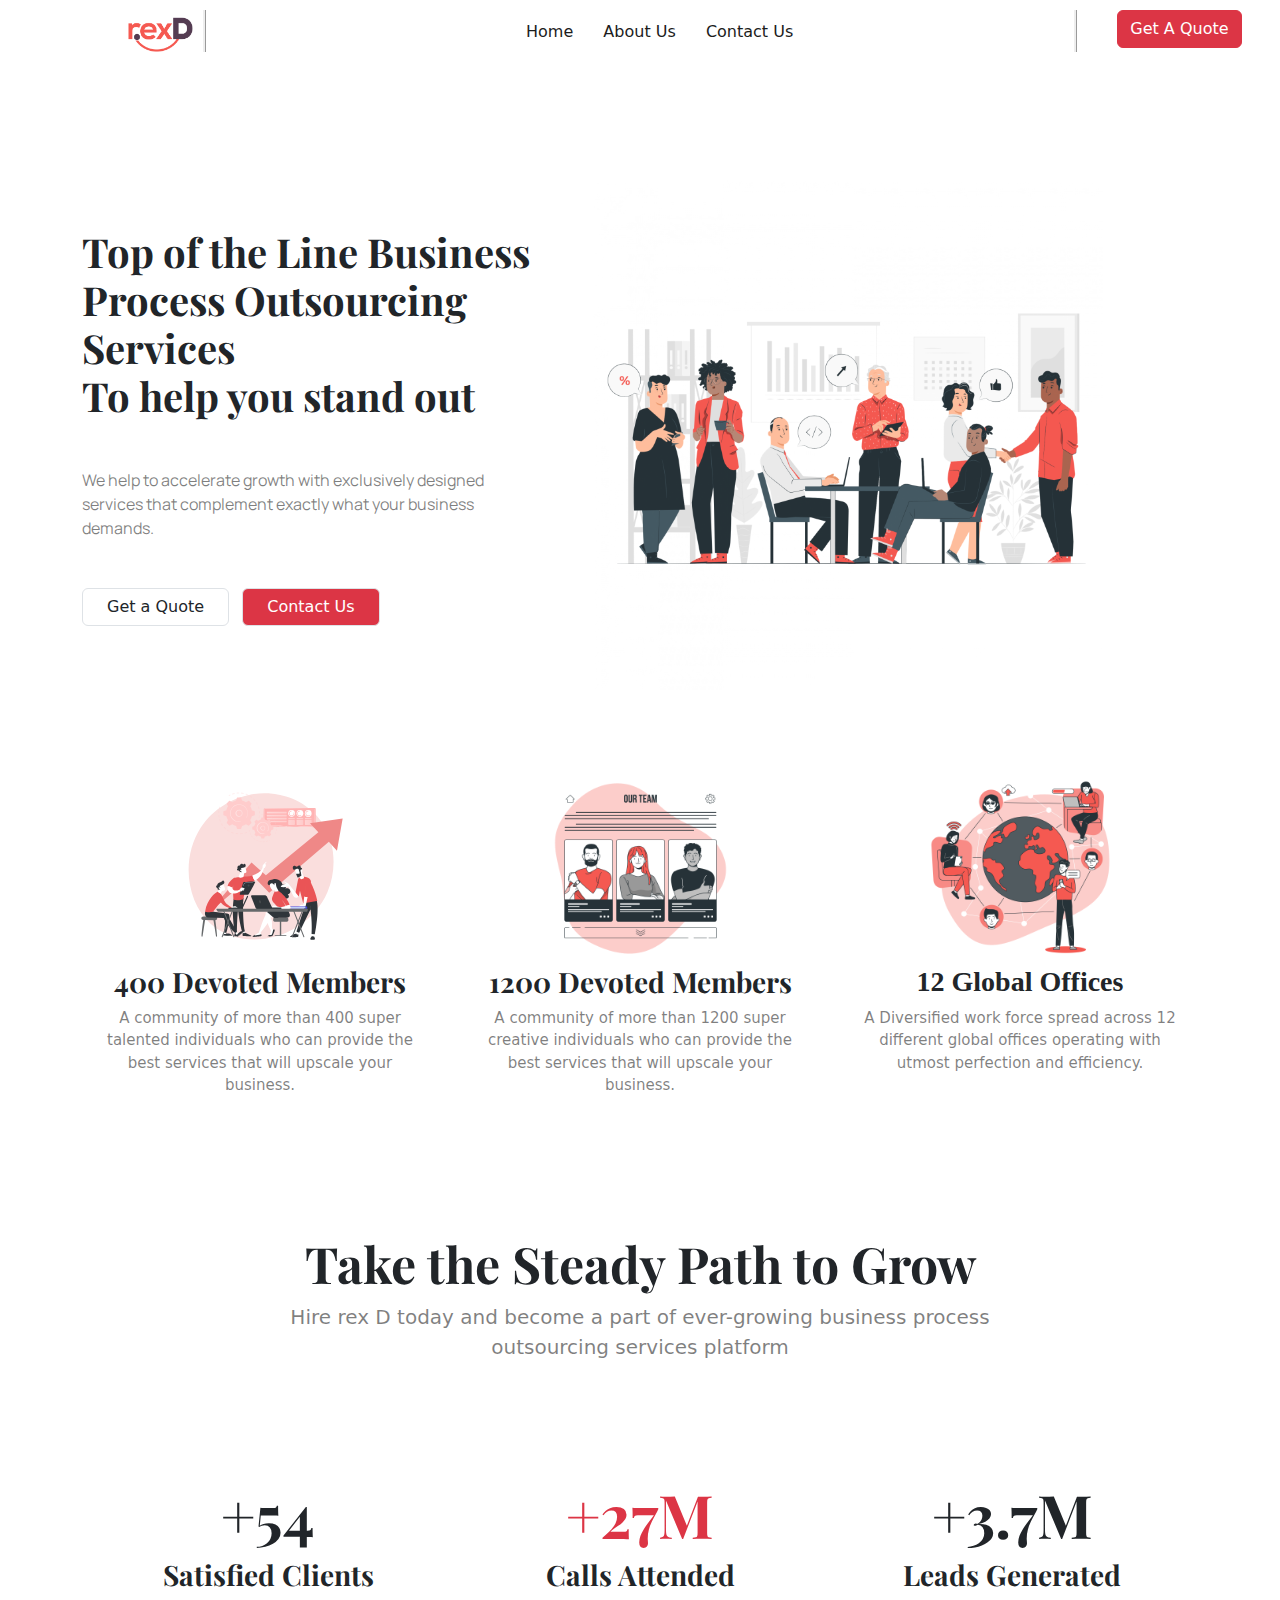
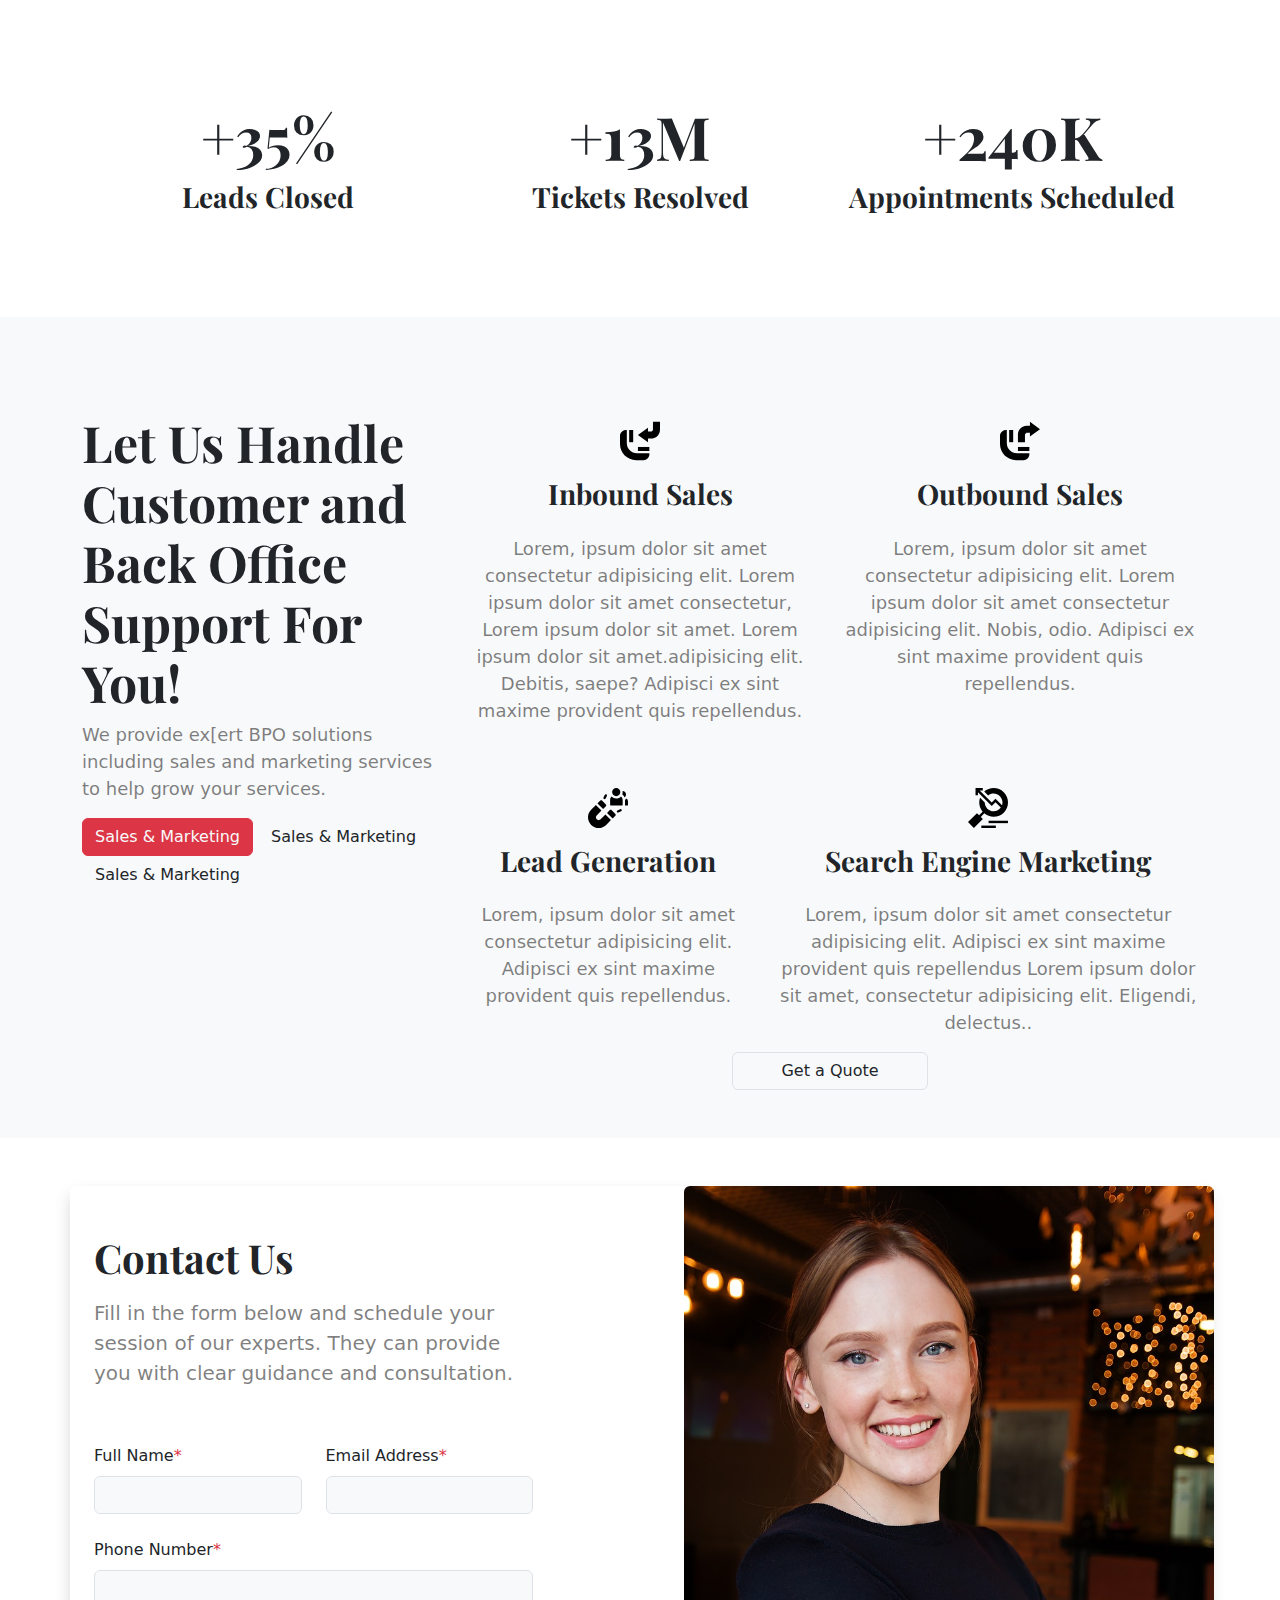
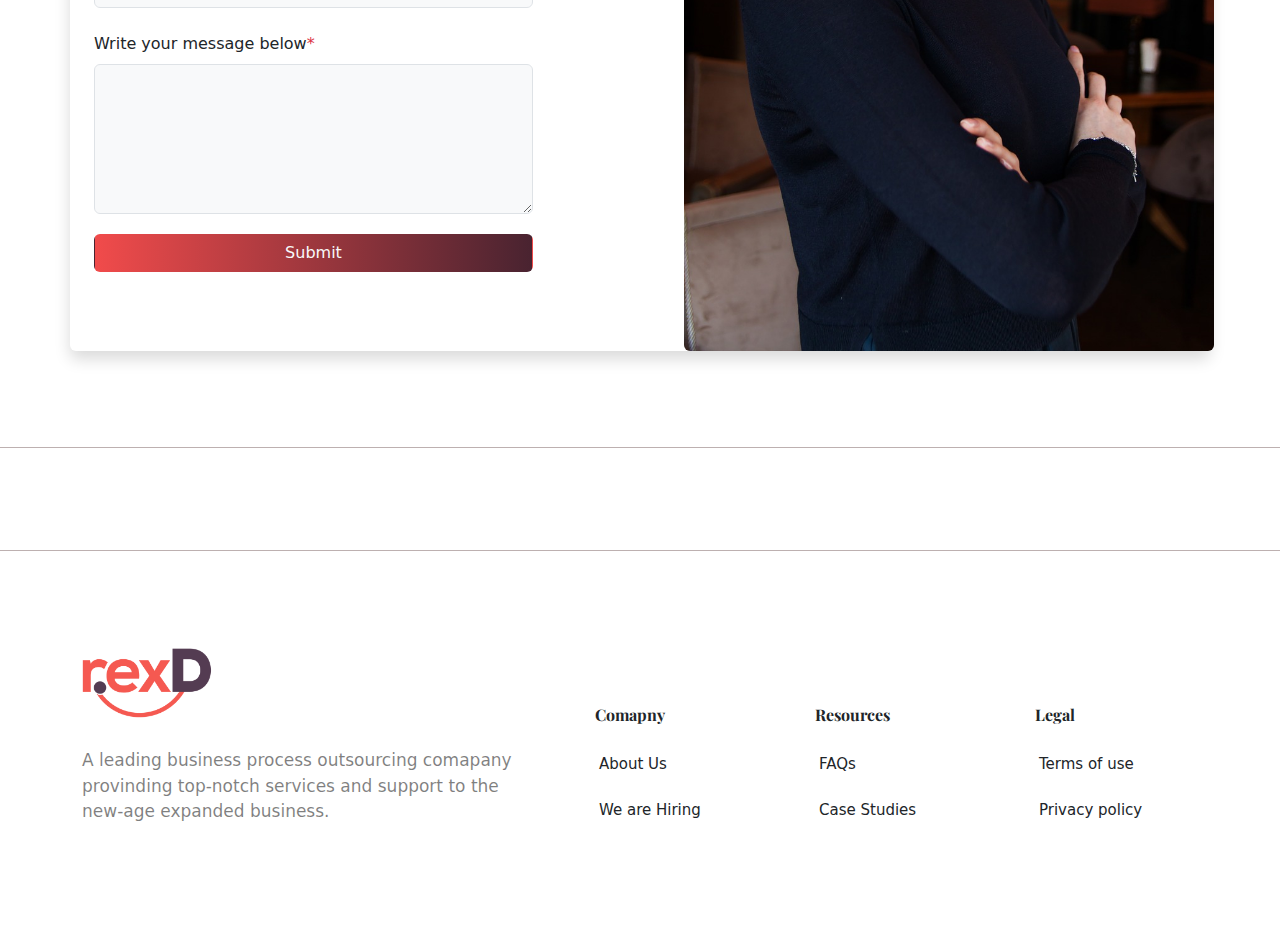
<file: index.html>
<!DOCTYPE html>
<html lang="en">

<head>
    <meta charset="UTF-8">
    <meta name="viewport" content="width=device-width, initial-scale=1.0">
    <title>rex D</title>
    <link rel="shortcut icon" type="image/x-icon" href="asset/download.png">
    <link rel="stylesheet" href="https://cdnjs.cloudflare.com/ajax/libs/font-awesome/6.6.0/css/all.min.css" integrity="sha512-Kc323vGBEqzTmouAECnVceyQqyqdsSiqLQISBL29aUW4U/M7pSPA/gEUZQqv1cwx4OnYxTxve5UMg5GT6L4JJg==" crossorigin="anonymous" referrerpolicy="no-referrer" />
    <link rel="stylesheet" href="https://cdn.jsdelivr.net/npm/bootstrap@5.3.3/dist/css/bootstrap.min.css">
    <link rel="stylesheet" href="style.css">
    <link rel="preconnect" href="https://fonts.googleapis.com">
    <link rel="preconnect" href="https://fonts.gstatic.com" crossorigin>
    <link href="https://fonts.googleapis.com/css2?family=Playfair+Display:ital,wght@0,400..900;1,400..900&display=swap"
        rel="stylesheet">
    <link rel="preconnect" href="https://fonts.googleapis.com">
    <link rel="preconnect" href="https://fonts.gstatic.com" crossorigin>
    <link
        href="https://fonts.googleapis.com/css2?family=Manrope:wght@200..800&family=Playfair+Display:ital,wght@0,400..900;1,400..900&display=swap"
        rel="stylesheet">

</head>

<body>
  <div class="nav">
    <div class="logo">
      <img src="images/logo.png" alt="logo" width="65px" />
    </div>
    <div class="nav-links">
      <a href="index.html">Home</a>
      <a href="about.html">About Us</a>
      <a href="contact .html">Contact Us</a>
    </div>
    <div class="button">
      <button class="btn btn-danger">Get A Quote</button>
    </div>
  </div>
    <section class="hero ">
        <div class="container ">
            <div class="row mt-5">
                <div class="col-lg-5 align-items-center mt-5">
                    <h1 style="font-family: Playfair Display, serif;">
                        Top of the Line Business Process Outsourcing Services <br>
                        To help you stand out
                    </h1>
                    <p style="font-family: Manrope, sans-serif;" class="my-5 fs-6">
                        We help to accelerate growth with exclusively designed services that complement exactly
                        what your business demands.
                    </p>
                    <a href="#"><button class="btn border px-4 me-2">Get a Quote</button></a>
                    <a href="#"><button class="btn btn-danger border px-4">Contact Us</button></a>
                </div>
                <div class="col-lg-7 ps-5">
                    <img src="images/home-1.png" alt="comapany pana" width="510px" height="510px">
                </div>
            </div>
        </div>
    </section>
    <section class="mt-5 mb-5">
        <div class="container">
            <div class="row">
                <div class="col-lg-4 text-center box">
                    <img src="images/home-2.svg" alt="" class="img-fluid" width="197px">
                    <h3 style="font-family: playfair Display, serif;">400 Devoted Members</h3>
                    <p>A community of more than 400 super talented individuals who can provide the
                        best services that will upscale your business.</p>
                </div>
                <div class="col-lg-4 text-center active box">
                    <img src="images/home-3.png" alt="" class="img-fluid" width="197px">
                    <h3 style="font-family: playfair Display, serif;">1200 Devoted Members</h3>
                    <p>A community of more than 1200 super creative individuals who can provide the
                        best services that will upscale your business.</p>
                </div>
                <div class="col-lg-4 text-center box">
                    <img src="images/home-4.png" alt="" class="img-fluid" width="197px">
                    <h3 style="font-family: playfair, serif;">12 Global Offices</h3>
                    <p>A Diversified work force spread across 12 different global offices operating with utmost
                        perfection and efficiency.</p>
                </div>
            </div>
        </div>
    </section>
    <section class="py-5">
        <div class="container text-center">
            <div class="row">
                <div class="col-md-8 mx-auto" id="text-container">
                    <h1 id="steady-paragraph">Take the Steady Path to Grow</h1>
                    <p>Hire rex D today and become a part of ever-growing business process outsourcing services platform
                    </p>
                </div>
            </div>
            <div class="row mx-auto sec">
                <div class="col-lg-4">
                    <h1 style="font-size: 60px;">+54</h1>
                    <h3>Satisfied Clients</h3>
                </div>
                <div class="col-lg-4">
                    <h1 style="font-size: 60px;" class="text-danger">+27M</h1>
                    <h3>Calls Attended</h3>
                </div>
                <div class="col-lg-4">
                    <h1 style="font-size: 60px;">+3.7M</h1>
                    <h3>Leads Generated</h3>
                </div>
            </div>
            <div class="row mx-auto sec mb-5">
                <div class="col-lg-4">
                    <h1 style="font-size: 60px;">+35%</h1>
                    <h3>Leads Closed</h3>
                </div>
                <div class="col-lg-4">
                    <h1 style="font-size: 60px;">+13M</h1>
                    <h3>Tickets Resolved</h3>
                </div>
                <div class="col-lg-4">
                    <h1 style="font-size: 60px;">+240K</h1>
                    <h3>Appointments Scheduled</h3>
                </div>
            </div>
        </div>
    </section>
    <section class="py-5 bg-light hero2">
        <div class="container">
            <div class="row mt-5">
                <div class="col-lg-4 sidebar">
                    <h1 style="font-size: 50px;">Let Us Handle Customer and Back Office Support For You!</h1>
                    <p>We provide ex[ert BPO solutions including sales and marketing services to help grow your
                        services.</p>
                    <button class="btn btn-danger text-light">Sales & Marketing</button>
                    <button class="btn">Sales & Marketing</button>
                    <button class="btn">Sales & Marketing</button>
                </div>
                <div class="col-lg-8 text-center">
                    <div class="row mt-2">
                        <div class="col-lg-6">
                            <img src="images/home-5.svg" alt="" width="40px" class="img-fluid">
                            <h3 class="p-3">Inbound Sales</h3>
                            <p>Lorem, ipsum dolor sit amet consectetur adipisicing elit. Lorem ipsum dolor sit amet
                                consectetur, Lorem ipsum dolor sit amet. Lorem ipsum dolor sit amet.adipisicing elit.
                                Debitis, saepe? Adipisci ex sint maxime provident quis repellendus.</p>

                        </div>
                        <div class="col-lg-6 ">
                            <img src="images/home-6.svg" alt="" width="40px">
                            <h3 class="p-3">Outbound Sales</h3>
                            <p>Lorem, ipsum dolor sit amet consectetur adipisicing elit. Lorem ipsum dolor sit amet
                                consectetur adipisicing elit. Nobis, odio. Adipisci ex sint maxime provident quis
                                repellendus.</p>

                        </div>
                    </div>
                    <div class="row">
                        <div class="col-lg-5 mt-5">
                            <img src="images/home-7.svg" alt="" width="40px">
                            <h3 class="p-3">Lead Generation</h3>
                            <p>Lorem, ipsum dolor sit amet consectetur adipisicing elit. Adipisci ex sint maxime
                                provident quis repellendus.</p>

                        </div>
                        <div class="col-lg-7 mt-5">
                            <img src="images/home-8.svg" alt="" width="40px">
                            <h3 class="p-3">Search Engine Marketing</h3>
                            <p>Lorem, ipsum dolor sit amet consectetur adipisicing elit. Adipisci ex sint maxime
                                provident quis repellendus Lorem ipsum dolor sit amet, consectetur adipisicing elit.
                                Eligendi, delectus..</p>

                        </div>
                    </div>
                    <div class="row">
                        <div class="col-md-6 mx-auto">
                            <button class="btn border px-5">Get a Quote</button>
                        </div>
                    </div>
                </div>
            </div>
        </div>
    </section>
    <section class="contact">
        <div class="container shadow m-5 rounded mx-auto">
            <div class="row">
                <div class="col-lg-5 ps-4">
                    <h1 class="mt-5">Contact Us</h1>
                    <p class="mt-3">Fill in the form below and schedule your session of our experts. They can provide you with clear guidance and consultation.</p>
                    <form action="" method="get">
                        <div class="row mt-5">
                            <div class="col-md-6">
                                <label for="Full Name" class="py-2">Full Name<span class="text-danger">*</span></label>
                                <input type="text" class="form-control bg-light text-dark">
                            </div>
                            <div class="col-md-6">
                                <label for="Email Address" class="py-2">Email Address<span class="text-danger">*</span></label>
                                <input type="email" class="form-control bg-light text-dark">
                            </div>
                        </div>
                        <div class="col-auto mt-3">
                            <label for="number" class="py-2">Phone Number<span class="text-danger">*</span></label>
                            <input type="number" class="form-control bg-light text-dark">
                        </div>
                        <div class="col-auto mt-3">
                            <label for="textarea" class="py-2">Write your message below<span class="text-danger">*</span></label>
                            <textarea name="textarea" id="textarea" class="form-control bg-light text-dark"
                                style="height: 150px;"></textarea>
                        </div>
                        <button class="btn submit text-light">Submit</button>
                    </form>
                </div>
                <div class="col-lg-7 ps-5">
                    <img src="images/home-9.jpg" alt="" width="530px" height="765px" style="margin-left: 15%;" class="rounded">
                </div>
            </div>
        </div>
    </section>

    <footer class="mb-5 pb-5 pt-5">
        <div class="col-auto iconsf">
            <a href="#"><i class="fa-brands fa-facebook fs-3"></i></a>
            <a href="#"><i class="fa-brands fa-instagram fs-3"></i></a>
            <a href="#"><i class="fa-brands fa-x-twitter fs-3"></i></a>
        </div>
        <div class="container mt-5 pt-5">
            <div class="row">
                <div class="col-lg-5">
                    <img src="images/logo.png" alt="banner" width="130px">
                    <p style="margin: 30px 0px; font-size: 17px;">A leading business process outsourcing comapany provinding top-notch services and support to the new-age expanded business.</p>
                </div>
                <div class="col-md-2 coldiv">
                    <h6 class="p-2">Comapny</h6>
                    <a href="#" class="nav-link">About Us</a>
                    <a href="#" class="nav-link">We are Hiring</a>
                </div>
                <div class="col-md-2 coldiv">
                    <h6 class="p-2" >Resources</h6>
                    <a href="#" class="nav-link">FAQs</a>
                    <a href="#" class="nav-link">Case Studies</a>
                </div>
                <div class="col-md-2 coldiv">
                    <h6 class="p-2">Legal</h6>
                    <a href="#" class="nav-link">Terms of use</a>
                    <a href="#" class="nav-link">Privacy policy</a>
                </div>
            </div>
        </div>
    </footer>


    <script>
        document.addEventListener("DOMContentLoaded", function () {
            // Wait for the page to load completely
            const paragraph = document.getElementById("steady-paragraph");

            // Delay the appearance
            setTimeout(() => {
                paragraph.style.opacity = 1; // Make the paragraph visible
            }, 500); // Delay in milliseconds (e.g., 500ms)
        });
    </script>

    <script src="https://cdn.jsdelivr.net/npm/bootstrap@5.3.3/dist/js/bootstrap.bundle.min.js"></script>

</body>

</html>
</file>
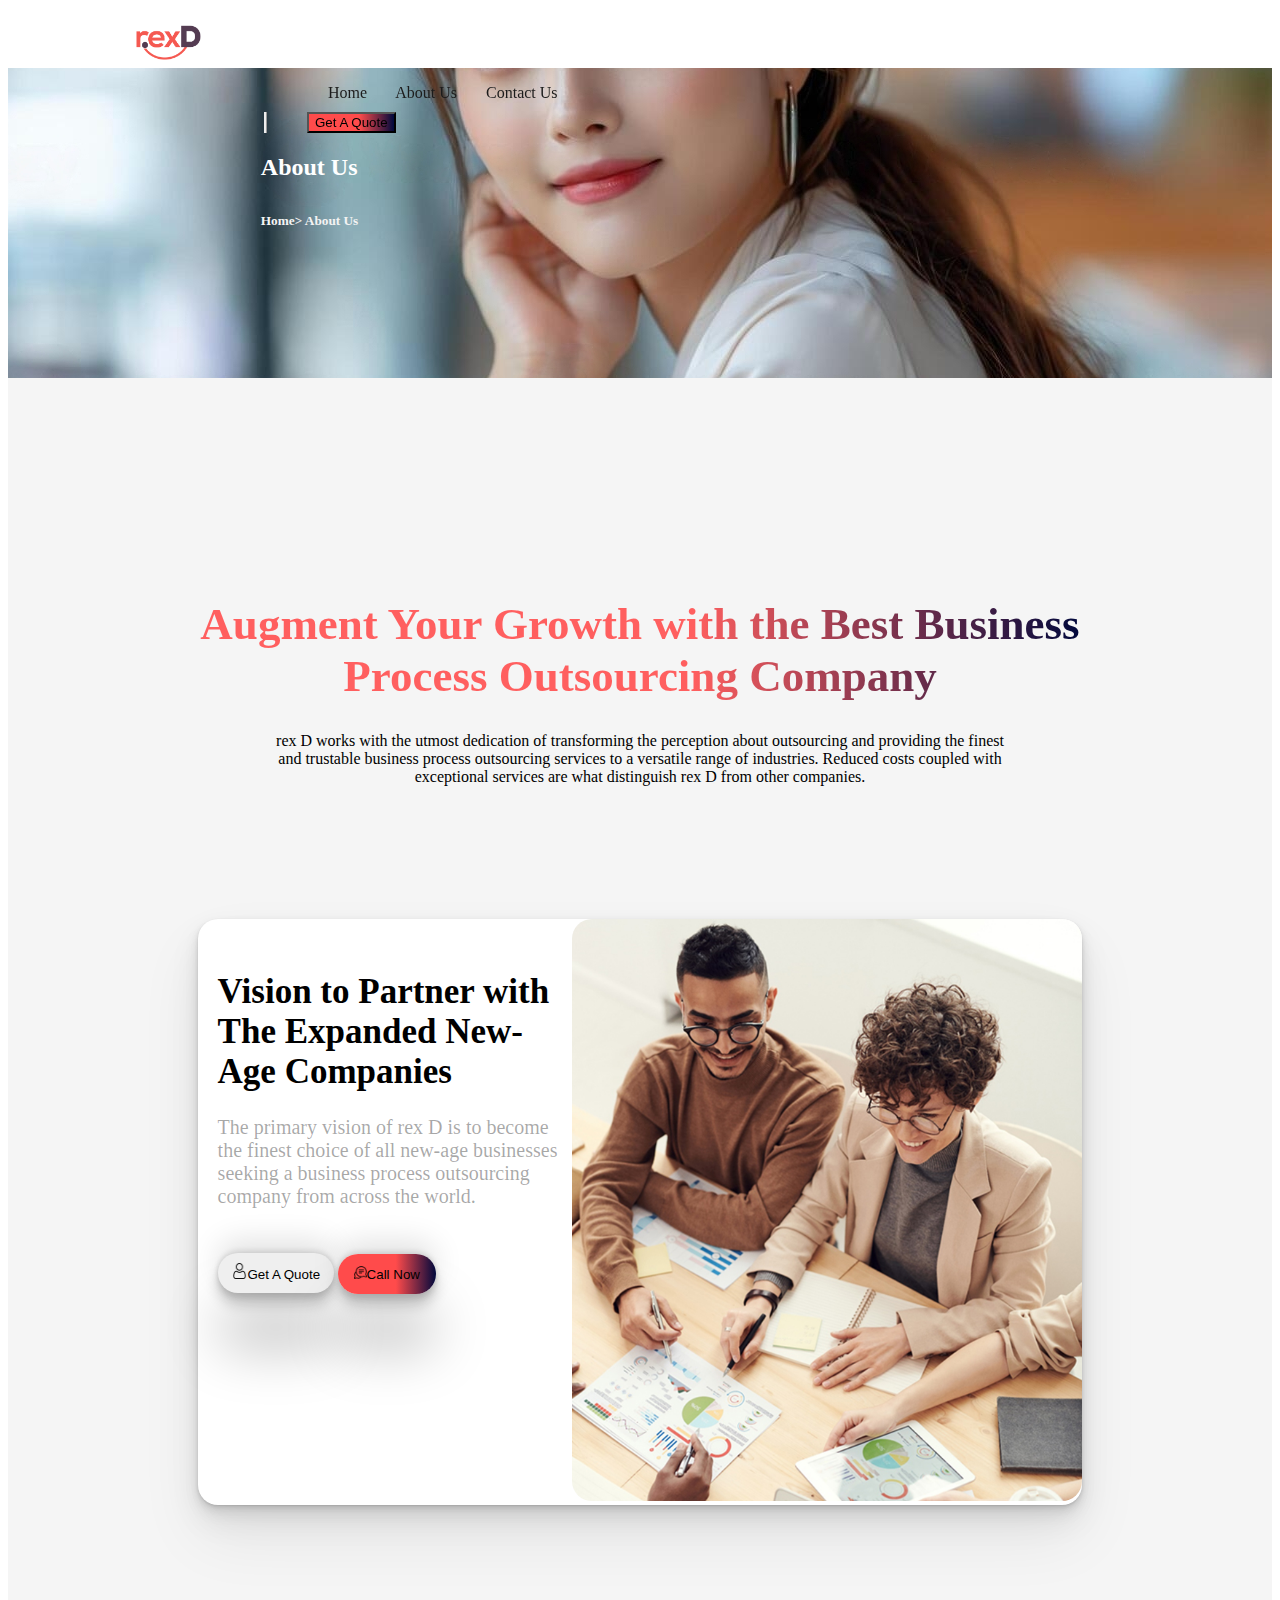
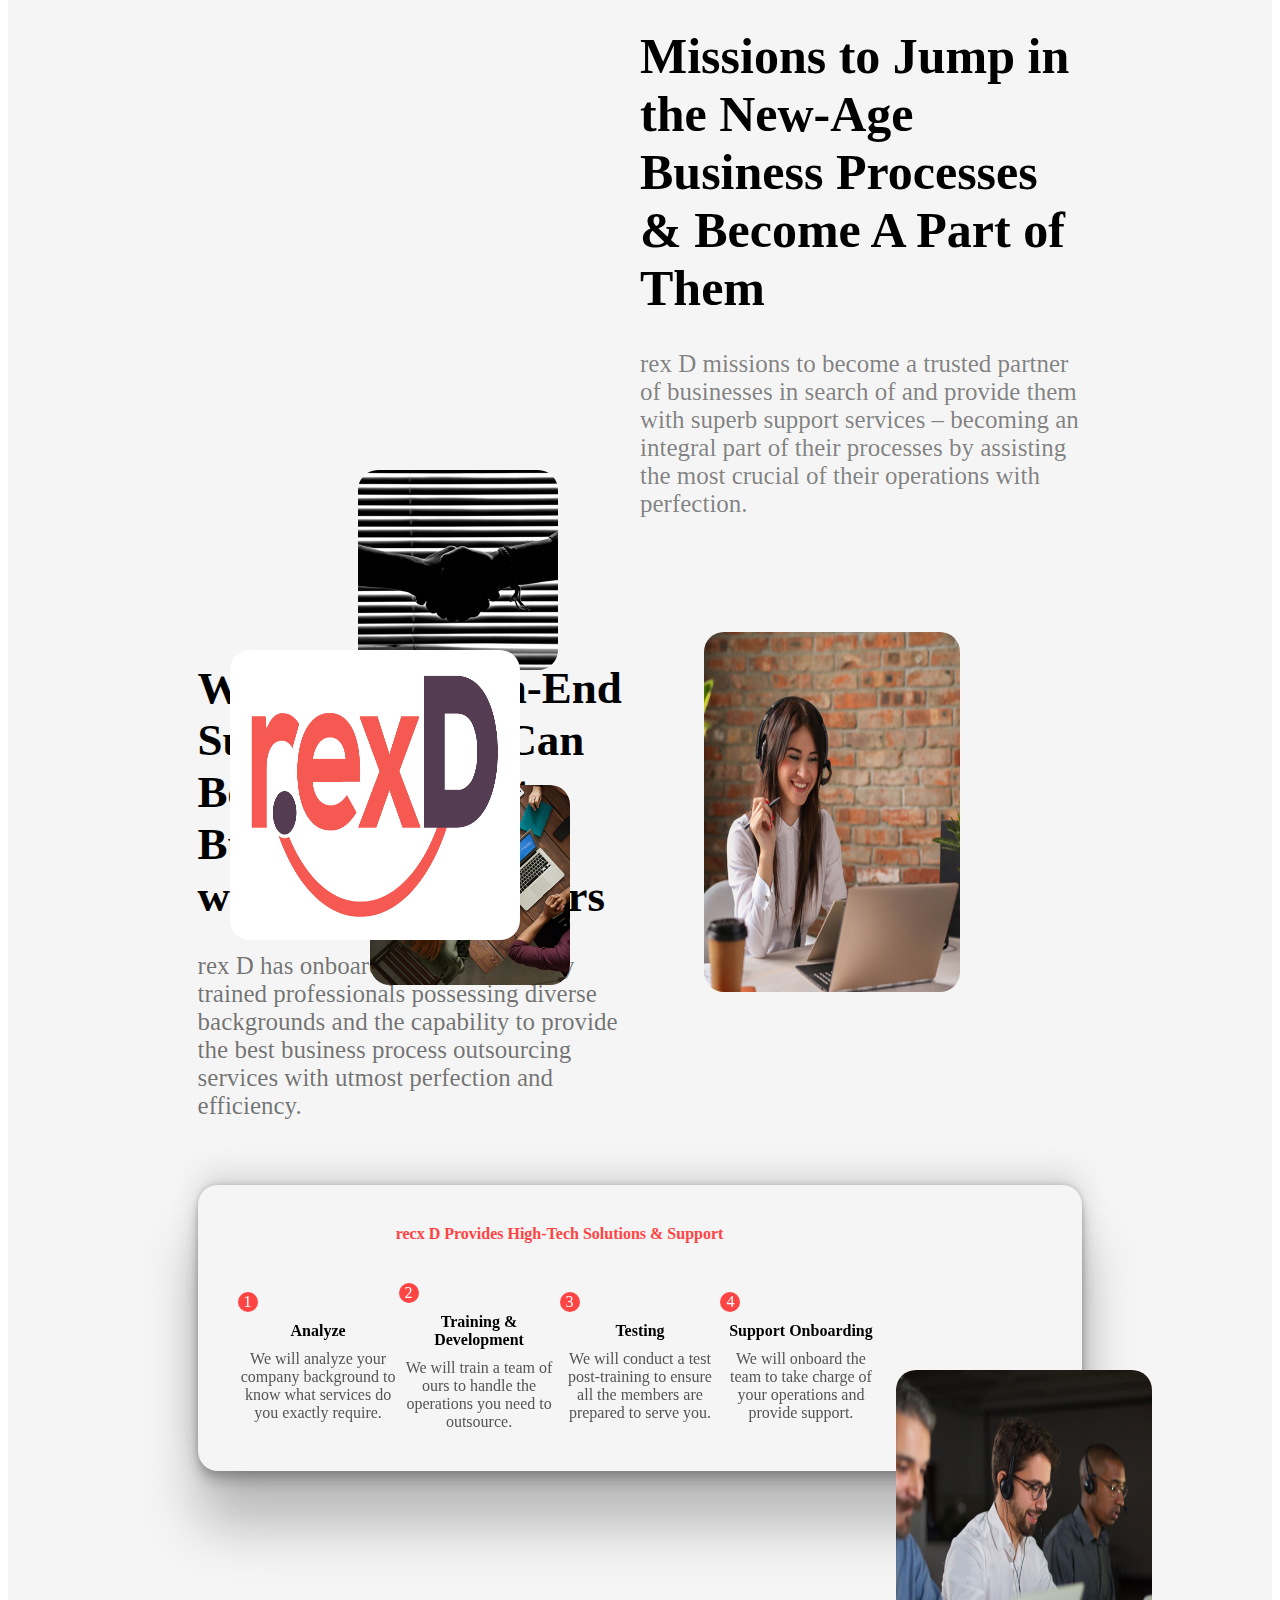
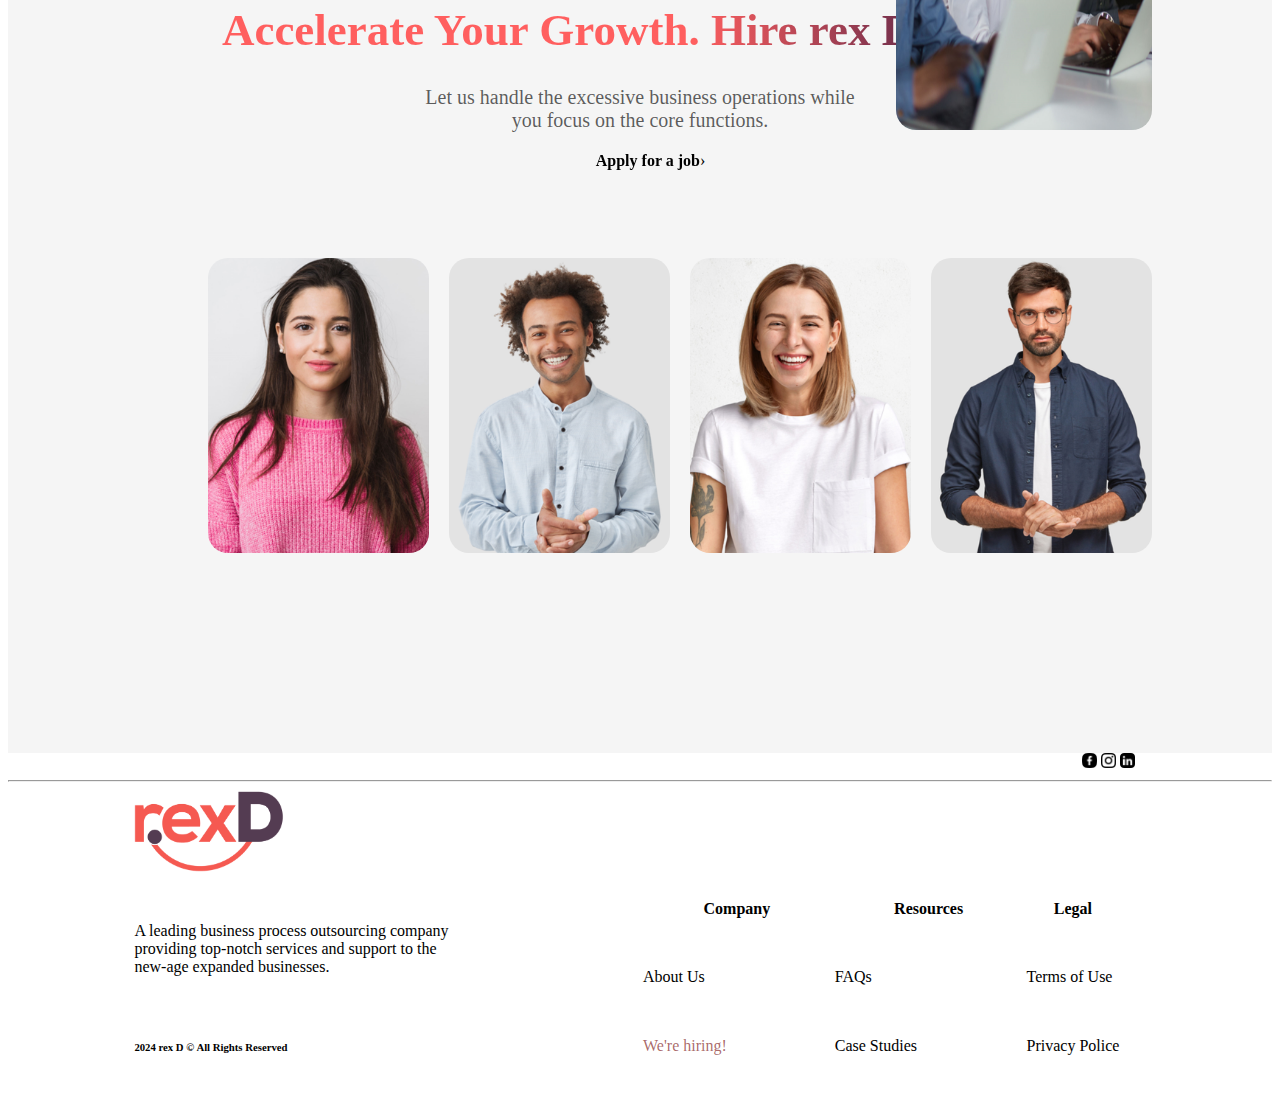
<file: about.html>
<!DOCTYPE html>
<html lang="en">
  <head>
    <meta charset="UTF-8" />
    <meta name="viewport" content="width=device-width, initial-scale=1.0" />
    <title>About Us-rex D</title>
    <link rel="stylesheet" href="about.css" />
    <link rel="shortcut icon" href="images/logo.png" type="image/x-icon" />
    <link
      href="https://cdn.jsdelivr.net/npm/bootstrap@5.0.2/dist/css/bootstrap.min.css"
      rel="stylesheet"
      integrity="sha384-EVSTQN3/azprG1Anm3QDgpJLIm9Nao0Yz1ztcQTwFspd3yD65VohhpuuCOmLASjC"
      crossorigin="anonymous"
    />
  </head>
  <body>
    <div class="nav">
      <div class="logo">
        <img src="images/logo.png" alt="logo" width="65px" />
      </div>
      <div class="nav-links">
        <a href="index.html">Home</a>
        <a href="about.html">About Us</a>
        <a href="contact .html">Contact Us</a>
      </div>
      <div class="button">
        <button class="btn">Get A Quote</button>
      </div>
    </div>
    <div class="section-head">
      <div class="textbox1">
        <h2>About Us</h2>
        <h5><a href="index.html">Home</a>&#62; About Us</h5>
      </div>
    </div>
     <div class="section-body">
      <div class="text">
      <h1>Augment Your Growth with the Best Business Process Outsourcing Company</h1>
      <p>rex D works with the utmost dedication of transforming the perception about outsourcing and providing the finest and trustable business process outsourcing services to a versatile range of industries. Reduced costs coupled with exceptional services are what distinguish rex D from other companies.</p>
    </div>
       <div class="img-text">
        <div class="text1">
        <h1>Vision to Partner with The Expanded New-Age Companies</h1>
        <p>The primary vision of rex D is to become the finest choice of all new-age businesses seeking a business process outsourcing company from across the world.</p>
        <button class="btn1"><img src="images/user-icon.png" alt="user-icon" width="15%">Get A Quote</button>
        <button class="button "><img src="images/message-icon.png" alt="message-icon" width="15%">Call Now</button>
      </div>
      <div class="img1">
        <img src="images/about-image-1.jpg" alt="about-image-1" width="100%">
      </div>
       </div>
       <div class="img-text-2">
        <div class="img2">
          <img src="images/about-image-2.jpg" alt="about-image-2" class="dowl">
          <img src="images/logo.png" alt="logo" class="werty">
          <img src="images/about-image-3.jpg" alt="about-image-3" class="lsnd">
        </div>
        <div class="text2">
          <h1>Missions to Jump in the New-Age Business Processes & Become A Part of Them</h1>
          <p>rex D missions to become a trusted partner of businesses in search of and provide them with superb support services – becoming an integral part of their processes by assisting the most crucial of their operations with perfection.</p>
        </div>
       </div>
       <div class="img-text-3">
        <div class="text3">
          <h1>We Provide High-End Support Which Can Best Contribute to Building Relations with Your Customers</h1>
          <p>rex D has onboarded a team of highly trained professionals possessing diverse backgrounds and the capability to provide the best business process outsourcing services with utmost perfection and efficiency.</p>
        </div>
        <div class="img3">
          <img src="images/about-image-4.jpg" alt="about-image-4" class="ghjkl">
          <img src="images/about-image-5.jpg" alt="about-image-5" class="zxcvb">
        </div>
       </div>
       <div class="range">
        <div class="container">
          <div class="title">recx D Provides High-Tech Solutions & Support</div>
          <div class="timeline">
              <div>
                  <div class="step">1</div>
                  <div class="step-title">Analyze</div>
                  <div class="step-content">
                      We will analyze your company background to know what services do you exactly require.
                  </div>
              </div>
              <div>
                  <div class="step">2</div>
                  <div class="step-title">Training & Development</div>
                  <div class="step-content">
                      We will train a team of ours to handle the operations you need to outsource.
                  </div>
              </div>
              <div>
                  <div class="step">3</div>
                  <div class="step-title">Testing</div>
                  <div class="step-content">
                      We will conduct a test post-training to ensure all the members are prepared to serve you.
                  </div>
              </div>
              <div>
                  <div class="step">4</div>
                  <div class="step-title">Support Onboarding</div>
                  <div class="step-content">
                      We will onboard the team to take charge of your operations and provide support.
                  </div>
              </div>
          </div>
      </div>
       </div>
       <div class="text-img-4">
        <div class="text4">
          <h1>Accelerate Your Growth. Hire rex D Today!</h1>
          <p>Let us handle the excessive business operations while you focus on the core functions.</p>
          <a href="#">Apply for a job</a>&#x203A;
        </div>
        <div class="img4">
          <img src="images/about-image-6.jpg" alt="about-image-6" width="25%">
          <img src="images/about-image-7.jpg" alt="about-image-7" width="25%">
          <img src="images/about-image-8.jpg" alt="about-image-8" width="25%">
          <img src="images/about-image-9.jpg" alt="about-image-9"width="25%">
        </div>
       </div>
       </div>




















    <div class="footer">
        <div class="icon-bar">
          <img src="images/facebook.png" alt="facebook" width="15px" />
          <img src="images/instagram.png" alt="instagram" width="15px" />
          <img src="images/linkedin.png" alt="linkedin" width="15px" />
        </div>
        <hr />
        <div class="textbox2">
          <img src="images/logo.png" alt="logo" width="150px">
          <p>A leading business process outsourcing company providing top-notch services and support to the new-age expanded businesses.</p>
          <h6>2024 rex D © All Rights Reserved</h6>
        </div>
        <div class="textbox3">
          <table>
            <tr>
               <th>Company</th>
               <th>Resources</th>
               <th>Legal</th>
            </tr>
            <tr>
              <td>About Us</td>
              <td>FAQs</td>
              <td>Terms of Use</td>
            </tr>
            <tr>
              <td><a href="#">We're hiring!</a></td>
              <td>Case Studies</td>
              <td>Privacy Police</td>
            </tr>
          </table>
        </div>
      </div>
      <script
      src="https://cdn.jsdelivr.net/npm/@popperjs/core@2.9.2/dist/umd/popper.min.js"
      integrity="sha384-IQsoLXl5PILFhosVNubq5LC7Qb9DXgDA9i+tQ8Zj3iwWAwPtgFTxbJ8NT4GN1R8p"
      crossorigin="anonymous"
    ></script>
    <script
      src="https://cdn.jsdelivr.net/npm/bootstrap@5.0.2/dist/js/bootstrap.min.js"
      integrity="sha384-cVKIPhGWiC2Al4u+LWgxfKTRIcfu0JTxR+EQDz/bgldoEyl4H0zUF0QKbrJ0EcQF"
      crossorigin="anonymous"
    ></script>
  </body>
</html>
</file>
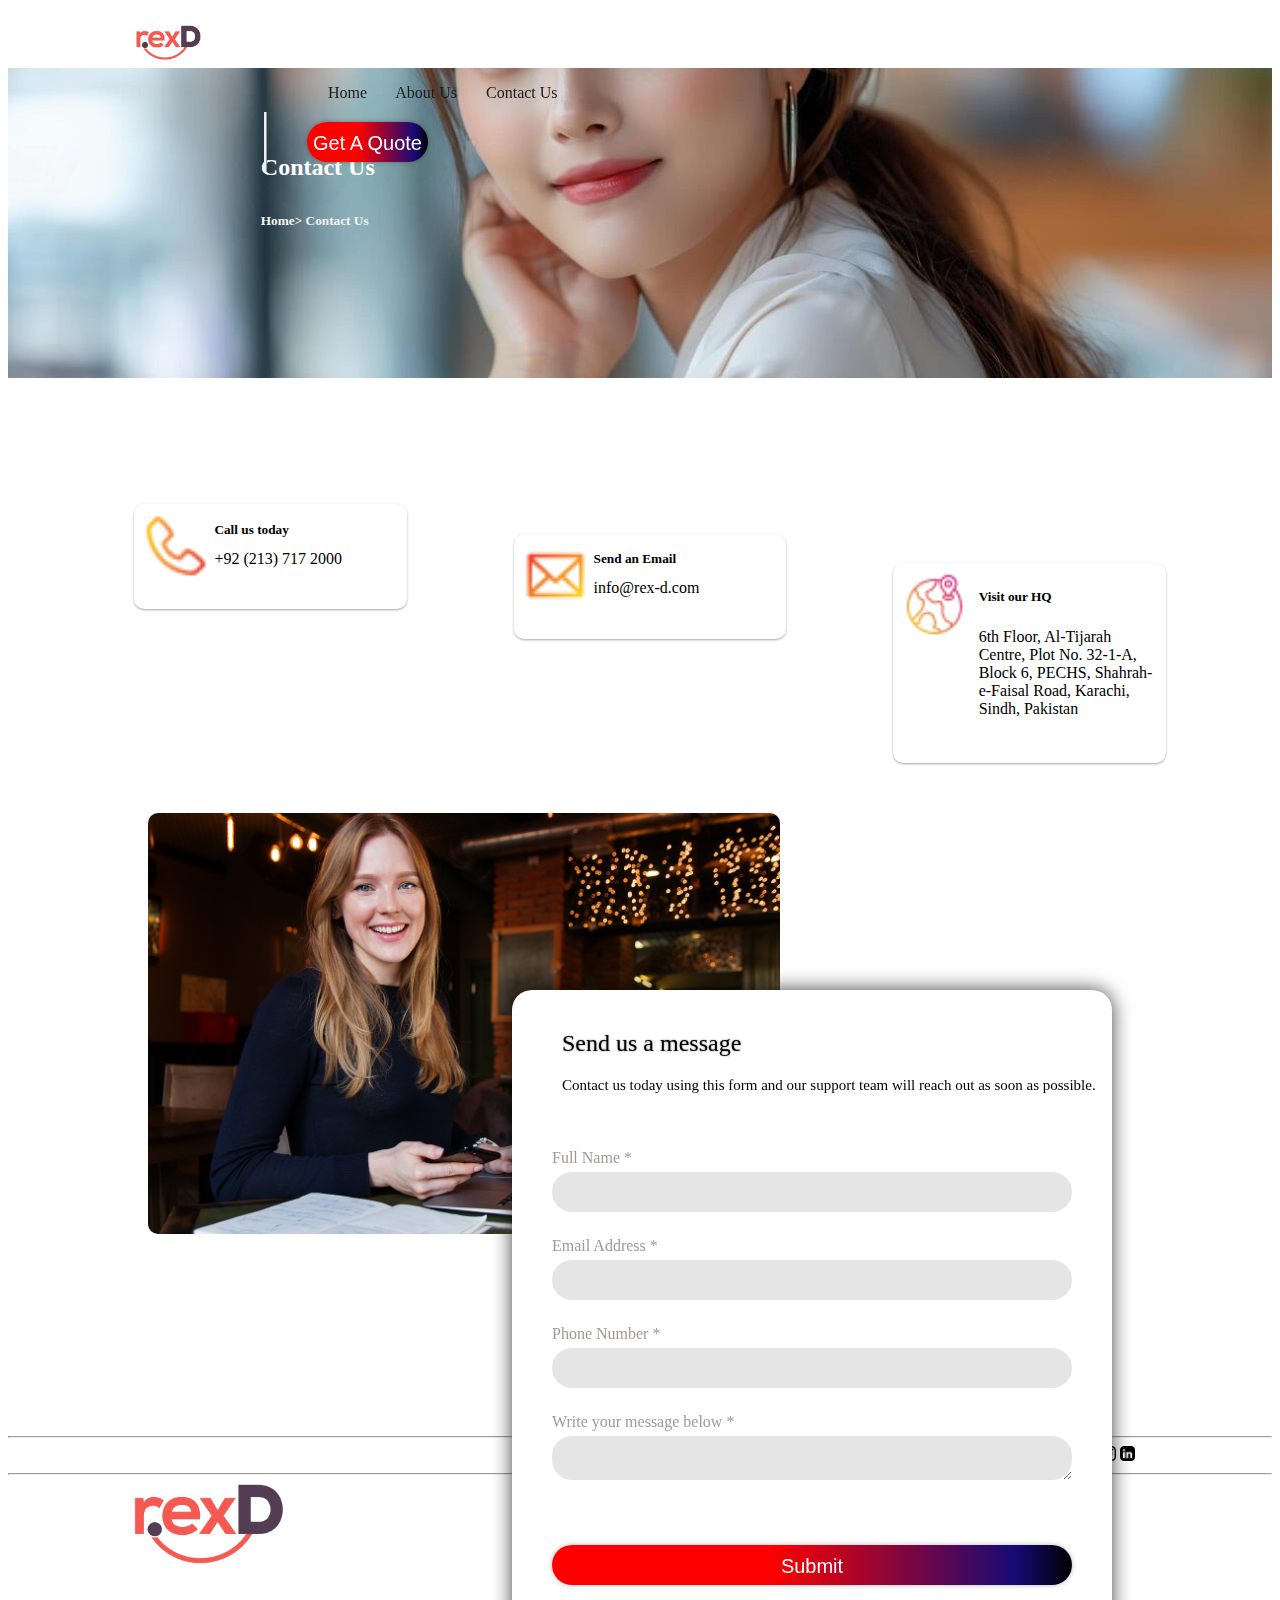
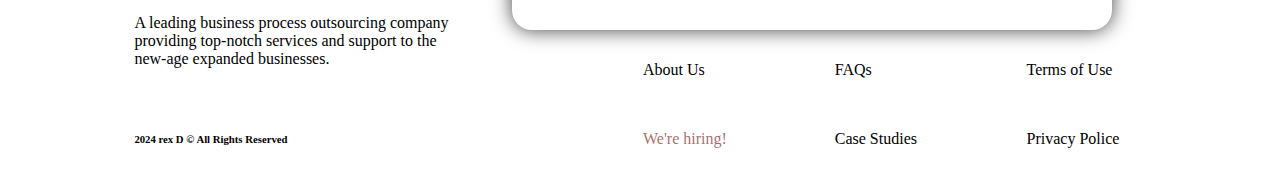
<file: contact .html>
<!DOCTYPE html>
<html lang="en">
  <head>
    <meta charset="UTF-8" />
    <meta name="viewport" content="width=device-width, initial-scale=1.0" />
    <title>Contact Us-rex D</title>
    <link rel="stylesheet" href="contact.css" />
    <link rel="shortcut icon" href="images/logo.png" type="image/x-icon" />
    <link
      href="https://cdn.jsdelivr.net/npm/bootstrap@5.0.2/dist/css/bootstrap.min.css"
      rel="stylesheet"
      integrity="sha384-EVSTQN3/azprG1Anm3QDgpJLIm9Nao0Yz1ztcQTwFspd3yD65VohhpuuCOmLASjC"
      crossorigin="anonymous"
    />
  </head>
  <body>
    <div class="nav">
      <div class="logo">
        <img src="images/logo.png" alt="logo" width="65px" />
      </div>
      <div class="nav-links">
        <a href="index.html">Home</a>
        <a href="about.html">About Us</a>
        <a href="contact .html">Contact Us</a>
      </div>
      <div class="button">
        <button class="btn">Get A Quote</button>
      </div>
    </div>
    <div class="section-head">
      <div class="textbox1">
        <h2>Contact Us</h2>
        <h5><a href="index.html">Home</a>&#62; Contact Us</h5>
      </div>
    </div>
    <div class="section-body">
      <div class="Call-us-today">
        <img
          src="images/phone-call-icon.png"
          alt="phone-call-icon"
          width="25%"
        />
        <h5>Call us today</h5>
        <p>+92 (213) 717 2000</p>
      </div>
      <div class="send-an-email">
        <img src="images/email-icon.png" alt="email-icon" width="25%" />
        <h5>Send an Email</h5>
        <p>info@rex-d.com</p>
      </div>
      <div class="visit">
        <img src="images/earth-icon.png" alt="earth-icon" width="25%" />
        <h5>Visit our HQ</h5>
        <p>
          6th Floor, Al-Tijarah Centre, Plot No. 32-1-A, Block 6, PECHS,
          Shahrah-e-Faisal Road, Karachi, Sindh, Pakistan
        </p>
      </div>
      <div class="prent">
        <div class="imagebox">
          <img src="images/contact-image.jpg" alt="contact-image" width="50%" />
        </div>
        <div class="Send-us-a-message">
          <h2>Send us a message</h2>
          <p>
            Contact us today using this form and our support team will reach out
            as soon as possible.
          </p>
          <form>
            <label>Full Name *</label>
            <input type="text" name="text" />
            <label>Email Address *</label>
            <input type="text" name="text" />
            <label>Phone Number *</label>
            <input type="number" name="number" />
            <label>Write your message below *</label>
            <textarea name="" id="" cols="5" rows="5"></textarea>
            <button type="submit">Submit</button>
          </form>
        </div>
      </div>
    </div>
    <hr />
    <div class="footer">
      <div class="icon-bar">
        <img src="images/facebook.png" alt="facebook" width="15px" />
        <img src="images/instagram.png" alt="instagram" width="15px" />
        <img src="images/linkedin.png" alt="linkedin" width="15px" />
      </div>
      <hr />
      <div class="textbox2">
        <img src="images/logo.png" alt="logo" width="150px">
        <p>A leading business process outsourcing company providing top-notch services and support to the new-age expanded businesses.</p>
        <h6>2024 rex D © All Rights Reserved</h6>
      </div>
      <div class="textbox3">
        <table>
          <tr>
             <th>Company</th>
             <th>Resources</th>
             <th>Legal</th>
          </tr>
          <tr>
            <td>About Us</td>
            <td>FAQs</td>
            <td>Terms of Use</td>
          </tr>
          <tr>
            <td><a href="#">We're hiring!</a></td>
            <td>Case Studies</td>
            <td>Privacy Police</td>
          </tr>
        </table>
      </div>
    </div>
    <script
      src="https://cdn.jsdelivr.net/npm/@popperjs/core@2.9.2/dist/umd/popper.min.js"
      integrity="sha384-IQsoLXl5PILFhosVNubq5LC7Qb9DXgDA9i+tQ8Zj3iwWAwPtgFTxbJ8NT4GN1R8p"
      crossorigin="anonymous"
    ></script>
    <script
      src="https://cdn.jsdelivr.net/npm/bootstrap@5.0.2/dist/js/bootstrap.min.js"
      integrity="sha384-cVKIPhGWiC2Al4u+LWgxfKTRIcfu0JTxR+EQDz/bgldoEyl4H0zUF0QKbrJ0EcQF"
      crossorigin="anonymous"
    ></script>
  </body>
</html>
</file>
<file: style.css>
.nav {
    width: 100%;
    height: 60px;
    background-color: white;
  }
  .nav .logo {
    margin-left: 10%;
    margin-top: 10px;
    margin-bottom: 10px;
    border-right-style: ridge;
    padding-top: 7px;
    padding-right: 10px;
  }
  .nav .nav-links {
    margin-left: 25%;
    margin-top: 20px;
  }
  .nav-links a {
    text-decoration: none;
    margin-right: 25px;
    color: rgb(28, 28, 28);
    position: relative;
  }
  .nav-links a::after {
    content: "";
    position: absolute;
    width: 100%;
    transform: scaleX(0);
    height: 2px;
    bottom: 0;
    left: 0;
    background: rgb(233, 21, 21);
    background: linear-gradient(
      90deg,
      rgba(233, 21, 21, 1) 0%,
      rgba(7, 7, 103, 1) 67%,
      rgba(0, 0, 0, 1) 100%
    );
    transform-origin: bottom right;
    transition: transform 0.25s ease-out;
  }
  .nav-links a:hover::after {
    transform: scaleX(1);
    transform-origin: bottom left;
  }
  .nav .button {
    margin-left: 20%;
    border-left-style: ridge;
    margin-top: 10px;
    margin-bottom: 10px;
    padding-left: 40px;
  }

  .box{
    transition: 0.3s ease-in-out;
    height: 400px;
    margin: 0px 15px;
    width: 350px;
    padding: 30px 10px;
 }
 .box:hover{
     transform: scale(1.02);
     background-color: white;
     border-radius: 10px;
     box-shadow: 0 4px 8px 0 rgba(0, 0, 0, 0.2), 0 6px 20px 0 rgba(0, 0, 0, 0.19);
 
 }
 .box p{
   font-size: 15px;
 }
 
 #steady-paragraph {
   opacity: 0; /* Initially hidden */
   transition: opacity 1.5s ease-in-out; /* Transition for opacity */
   font-size: 50px;
 }
 p{
   color: #00000080;
   font-size: 20px;
   
 }
 h1,h2,h3,h4,h5,h6{
   font-family: playfair Display, serif;
   font-weight: bold;
 }
 .hero{
   margin-top: 120px;
 }
 .sec{
   margin-top: 100px;
 }
 .hero2 p{
    font-size: 18px;
 }
 .sidebar{
   position: -webkit-sticky;
   position: sticky;
 }
 .submit{
   background: linear-gradient(to right,#f14b4b, #492330);
   width: 100%;
   margin-top: 20px;
 }
 .nav-link{
   position: relative;
 }
 .nav-link::before{
   content: '';
   position: absolute;
   height: 3px; 
   left: 0;
   bottom: 0;
   width: 0;
   background: linear-gradient(to right, #f05353, #492330);
   /* background-color: linear-gradient(to right,#f14b4b, #492330 ); */
   transition: width 1s;
 }
 .nav-link:hover::before{
   width: 100%;
 }
 .iconsf{
   border-top: 1px solid rgb(189, 176, 176);
   border-bottom: 1px solid rgb(189, 176, 176);
   text-align: right;
   padding-top: 20px;
   padding-bottom: 40px;
   padding-right: 100px;
 }
 .iconsf a{
   color: rgb(117, 115, 115);
   transition: 0.3s ease-in-out;
   padding: 0px 5px;
 }
 .iconsf a:hover{
   transform: scale(1.02);
   color: black;
 }
 .coldiv{
   margin-top: 50px;
   font-size: 15px;
   margin-left: 30px;
 }
 .coldiv a{
    padding: 12px;
 }
 .coldiv .nav-link{
      width: fit-content;
 }
</file>
<file: about.css>
.nav {
    width: 100%;
    height: 60px;
    background-color: white;
    position: fixed;
  }
  .nav .logo {
    margin-left: 10%;
    margin-top: 10px;
    margin-bottom: 10px;
    border-right-style: ridge;
    padding-top: 7px;
    padding-right: 10px;
  }
  .nav .nav-links {
    margin-left: 25%;
    margin-top: 20px;
  }
  .nav-links a {
    text-decoration: none;
    margin-right: 25px;
    color: rgb(28, 28, 28);
    position: relative;
  }
  .nav-links a::after {
    content: "";
    position: absolute;
    width: 100%;
    transform: scaleX(0);
    height: 2px;
    bottom: 0;
    left: 0;
    background: rgb(233, 21, 21);
    background: linear-gradient(
      90deg,
      rgba(233, 21, 21, 1) 0%,
      rgba(7, 7, 103, 1) 67%,
      rgba(0, 0, 0, 1) 100%
    );
    transform-origin: bottom right;
    transition: transform 0.25s ease-out;
  }
  .nav-links a:hover::after {
    transform: scaleX(1);
    transform-origin: bottom left;
  }
  .nav .button {
    margin-left: 20%;
    border-left-style: ridge;
    margin-top: 10px;
    margin-bottom: 10px;
    padding-left: 40px;
  }
  .section-head {
    width: 100%;
    height: 100%;
    background-image: url("images/background.jpeg");
    background-repeat: no-repeat;
    background-position: center;
    margin-top: auto;
  }
  .section-head .textbox1 {
    margin-left: 20%;
    margin-right: 20%;
    padding-top: 10%;
    padding-bottom: 10%;
  }
  .textbox1 h2 {
    color: rgb(255, 255, 255);
    padding-bottom: 10px;
  }
  .textbox1 a {
    text-decoration: none;
    color: rgb(245, 245, 245);
  }
  .textbox1 a:hover {
    color: rgb(184, 156, 156);
  }
  .textbox1 h5 {
    color: rgb(243, 243, 243);
  }
  .section-body{
    background-color: whitesmoke;
    padding: 15%;
  }
  .section-body .text h1{
    text-align: center;
    font-size: 45px;
    font-weight: bold;
    background: rgb(255,95,95);
    background: linear-gradient(90deg, rgba(255,95,95,1) 56%, rgba(0,8,60,1) 100%);
   -webkit-background-clip: text;
   -webkit-text-fill-color: transparent; 
  }
  .section-body .text p{
    text-align: center;
    width:85%;
    margin-left: auto;
    margin-right: auto;
    margin-top: 25px;
  }
.section-body .img-text{
  margin-top: 15%;
  display: flex;
  justify-content: center;
  background-color: white;
  box-shadow: rgba(0, 0, 0, 0.07) 0px 1px 2px, rgba(0, 0, 0, 0.07) 0px 2px 4px, rgba(0, 0, 0, 0.07) 0px 4px 8px, rgba(0, 0, 0, 0.07) 0px 8px 16px, rgba(0, 0, 0, 0.07) 0px 16px 32px, rgba(0, 0, 0, 0.07) 0px 32px 64px;
  border-radius: 20px;
}
.img-text .text1{
  padding-top: 30px;
  padding-left: 20px;
  width: 55%;
}
.text1 h1{
  font-size: 35px;
  font-weight: bold;
}
.text1 p{
  font-size: 20px;
  color: rgba(0, 0, 0, 0.348);
  padding-bottom: 25px;
}
.button button{
background: rgb(255,75,75);
background: linear-gradient(90deg, rgba(255,75,75,1) 59%, rgba(0,8,60,1) 100%);
}
.text1 .button{
background: rgb(255,75,75);
background: linear-gradient(90deg, rgba(255,75,75,1) 59%, rgba(0,8,60,1) 100%);  border: none;
  border-radius: 20px;
  height: 40px;
  box-shadow: rgba(0, 0, 0, 0.25) 0px 54px 55px, rgba(0, 0, 0, 0.12) 0px -12px 30px, rgba(0, 0, 0, 0.12) 0px 4px 6px, rgba(0, 0, 0, 0.17) 0px 12px 13px, rgba(0, 0, 0, 0.09) 0px -3px 5px;
  margin-bottom: 35%;
}
.text1 .btn1{
  border: none;
  border-radius: 20px;
  height: 40px;
  box-shadow: rgba(0, 0, 0, 0.25) 0px 54px 55px, rgba(0, 0, 0, 0.12) 0px -12px 30px, rgba(0, 0, 0, 0.12) 0px 4px 6px, rgba(0, 0, 0, 0.17) 0px 12px 13px, rgba(0, 0, 0, 0.09) 0px -3px 5px;
  margin-bottom: 35%;
}
.img-text .img1 img{
  border-radius:20px ;
}
.section-body .img-text-2{
  margin-top: 20%;
  display: flex;
}
.img-text-2 .img2 .dowl{
  width: 200px;
  height: 200px;
  margin-right: 10%;
  margin-left: 10%;
  position: absolute;
  top: 230%;
  left: 230px;
  border-radius: 20px;
}
.img-text-2 .img2 .lsnd{
  width: 200px;
  height: 200px;
  position: absolute;
  top: 265%;
  left: 370px;
  border-radius: 20px;
}
.img-text-2 .img2 .werty{
  background-color: white;
  padding: 20px;
  border-radius: 20px;
  width: 250px;
  height: 250px;
  position:absolute;
  top: 250%;
  left: 230px;
  z-index: 2;
}
.img-text-2 .text2{
  margin-left: 50%;
  margin-top: -10%;
  width: 75%;
}
.text2 h1{
  font-size: 50px;
  font-weight: bold;
  color: #000;
}
.text2 p{
  font-size: 25px;
  color: rgba(0, 0, 0, 0.491);
}
.section-body .img-text-3{
  margin-top: 10%;
  display: flex;
}
.img-text-3 .text3{
  width: 50%;
}
.text3 h1{
  font-size: 45px;
  font-weight: bold;
  color: #000;
}
.text3 p{
  font-size: 25px;
  color: #00000089;
}
.img-text-3 .img3 .ghjkl{
  width: 20%;
height: 40%;
border-radius: 20px;
  position: absolute;
  top: auto;
  right: 25%;
  z-index: 2;
}
.img3 .zxcvb{
  width: 20%;
  height: 40%;
  border-radius: 20px;
  position: absolute;
  top: 330%;
  right: 10%;
}
.range{
  margin-top: 40px;
  padding: 40px;
  border-radius: 20px;
  border: none;
  box-shadow: rgba(0, 0, 0, 0.25) 0px 54px 55px, rgba(0, 0, 0, 0.12) 0px -12px 30px, rgba(0, 0, 0, 0.12) 0px 4px 6px, rgba(0, 0, 0, 0.17) 0px 12px 13px, rgba(0, 0, 0, 0.09) 0px -3px 5px;
}
.container {
  text-align: center;
  width: 80%;
}
.title {
  color: #ff4444;
  font-weight: bold;
  margin-bottom: 40px;
}
.timeline {
  display: flex;
  justify-content: space-between;
  align-items: center;
  position: relative;
}
.timeline::before {
  content: '';
  position: absolute;
  top: 50%;
  left: 0;
  right: 0;
  height: 4px;
  background-color: #ff4444;
  z-index: -1;
}
.step {
  background-color: #ff4444;
  color: white;
  border-radius: 50%;
  width: 20px;
  height: 20px;
  display: flex;
  justify-content: center;
  align-items: center;
  margin-bottom: 10px;
}
.step-title {
  font-weight: bold;
  margin: 10px 0;
}
.step-content {
  max-width: 200px;
  margin: 0 auto;
  color: #555;
}

.section-body .text-img-4{
  margin-top: 15%;
}
.text-img-4 .text4 h1{
  text-align: center;
  font-size: 45px;
  font-weight: bold;
  background: rgb(255,95,95);
  background: linear-gradient(90deg, rgba(255,95,95,1) 56%, rgba(0,8,60,1) 100%);
 -webkit-background-clip: text;
 -webkit-text-fill-color: transparent; 
}
.text-img-4 .text4 p{
  text-align: center;
  color: #000000a3;
  margin-left: 25%;
  font-size: 20px;
  width: 50%;
}
.text-img-4 .text4 a{
margin-left: 45%;
margin-top: 20%;
color: #000000;
font-weight: bold;
text-decoration: none;
position: relative;
}
.text-img-4 .text4 a::after{
  content: "";
  position: absolute;
  width: 100%;
  transform: scaleX(0);
  height: 2px;
  bottom: 0;
  left: 0;
  background: rgb(233, 21, 21);
  background: linear-gradient(
    90deg,
    rgba(233, 21, 21, 1) 0%,
    rgba(7, 7, 103, 1) 67%,
    rgba(0, 0, 0, 1) 100%
  );
  transform-origin: bottom right;
  transition: transform 0.25s ease-out;
}
.text-img-4 .text4 a:hover::after{
  transform: scaleX(1);
  transform-origin: bottom left;
}
.text-img-4 .img4{
  width: 100%;
  height: 100%;
 display: flex;
}
.text-img-4 .img4  img{
  border-radius: 20px;
  margin:10px;
  margin-top: 10%;

}













































































































  .footer .icon-bar{
    margin-left: 85%;
    width: 75px;
}
.footer .textbox2{
    margin-left: 10%;
    width: 25%;
}
.textbox2 img{
    padding-bottom: 30px;
}
.textbox2 h6{
    padding-top: 40px;
    padding-bottom: 50px;
}
.footer .textbox3{
    margin-left: 50%;
    margin-top: -20%;
    width: 45%;
    height: 65px;
}
.textbox3 table tr{
  width: 45%;
  height: 65px;
}
.textbox3 table td{
    width: 40%;
    height: 65px;
}
tr td a{
    color: rgba(117, 7, 7, 0.619);
    text-decoration: none;
}
</file>
<file: contact.css>
.nav {
  width: 100%;
  height: 60px;
  background-color: white;
  position: fixed;
}
.nav .logo {
  margin-left: 10%;
  margin-top: 10px;
  margin-bottom: 10px;
  border-right-style: ridge;
  padding-top: 7px;
  padding-right: 10px;
}
.nav .nav-links {
  margin-left: 25%;
  margin-top: 20px;
}
.nav-links a {
  text-decoration: none;
  margin-right: 25px;
  color: rgb(28, 28, 28);
  position: relative;
}
.nav-links a::after {
  content: "";
  position: absolute;
  width: 100%;
  transform: scaleX(0);
  height: 2px;
  bottom: 0;
  left: 0;
  background: rgb(233, 21, 21);
  background: linear-gradient(
    90deg,
    rgba(233, 21, 21, 1) 0%,
    rgba(7, 7, 103, 1) 67%,
    rgba(0, 0, 0, 1) 100%
  );
  transform-origin: bottom right;
  transition: transform 0.25s ease-out;
}
.nav-links a:hover::after {
  transform: scaleX(1);
  transform-origin: bottom left;
}
.nav .button {
  margin-left: 20%;
  border-left-style: ridge;
  margin-top: 10px;
  margin-bottom: 10px;
  padding-left: 40px;
}
.section-head {
  width: 100%;
  height: 100%;
  background-image: url("images/background.jpeg");
  background-repeat: no-repeat;
  background-position: center;
  margin-top: auto;
}
.section-head .textbox1 {
  margin-left: 20%;
  margin-right: 20%;
  padding-top: 10%;
  padding-bottom: 10%;
}
.textbox1 h2 {
  color: rgb(255, 255, 255);
  padding-bottom: 10px;
}
.textbox1 a {
  text-decoration: none;
  color: rgb(245, 245, 245);
}
.textbox1 a:hover {
  color: rgb(184, 156, 156);
}
.textbox1 h5 {
  color: rgb(243, 243, 243);
}
.section-body {
  width: 100%;
  height: 100%;
  padding-bottom: 15%;
}
.section-body .Call-us-today {
  margin-left: 10%;
  margin-top: 10%;
  margin-bottom: 10%;
  box-shadow: rgba(0, 0, 0, 0.12) 0px 1px 3px, rgba(0, 0, 0, 0.24) 0px 1px 2px;
  border-radius: 10px;
  width: 20%;
  height: 85px;
  padding: 10px;
}
.section-body .Call-us-today:hover {
  box-shadow: 5px 10px 18px #888888;
  cursor: pointer;
}
.Call-us-today h5 {
  margin-left: 70px;
  margin-top: -60px;
}
.Call-us-today p {
  margin-left: 70px;
  margin-top: -10px;
}
.section-body .send-an-email {
  margin-left: 40%;
  margin-top: -16%;
  box-shadow: rgba(0, 0, 0, 0.12) 0px 1px 3px, rgba(0, 0, 0, 0.24) 0px 1px 2px;
  border-radius: 10px;
  width: 20%;
  height: 85px;
  padding: 10px;
}
.section-body .send-an-email:hover {
  box-shadow: 5px 10px 18px #888888;
  cursor: pointer;
}
.send-an-email h5 {
  margin-left: 70px;
  margin-top: -60px;
}
.send-an-email p {
  margin-left: 70px;
  margin-top: -10px;
}
.section-body .visit {
  margin-left: 70%;
  margin-top: -6%;
  box-shadow: rgba(0, 0, 0, 0.12) 0px 1px 3px, rgba(0, 0, 0, 0.24) 0px 1px 2px;
  border-radius: 10px;
  width: 20%;
  height: 180px;
  padding: 10px;
}
.section-body .visit:hover {
  box-shadow: 5px 10px 18px #888888;
  cursor: pointer;
}
.visit h5 {
  width: 50%;
  margin-left: 30%;
  margin-top: -20%;
}
.visit p {
  margin-left: 30%;
}
.imagebox img {
  border-radius: 10px;
  margin-left: 140px;
  margin-top: 50px;
}
.Send-us-a-message {
  width: 600px;
  height: 640px;
  color: black;
  border-radius: 20px;
  background-color: white;
  box-shadow: 0px 0px 20px rgba(0, 0, 0, 0.75);
 position: absolute;
  left: 40%;
  top: 110%;
}
form {
  display: flex;
  box-sizing: border-box;
  padding: 40px;
  width: 100%;
  height: 100%;
  flex-direction: column;
  gap: 5px;
}
.Send-us-a-message h2 {
  font-weight: normal;
  font-size: 24px;
  text-shadow: 0px 0px 2px rgba(0, 0, 0, 0.5);
  margin-top: 40px;
  margin-left: 50px;
}
.Send-us-a-message p {
  font-weight: normal;
  font-size: 15px;
  margin-left: 50px;
}
label {
  color: rgba(163, 149, 149, 0.983);
}
textarea {
  background-color: #c0c0c06b;
  height: 40px;
  line-height: 40px;
  border-radius: 20px;
  border: none;
  margin-bottom: 50px;
  color: black;
}
input {
  background-color: #c0c0c06b;
  height: 40px;
  line-height: 40px;
  border-radius: 20px;
  padding: 0px 20px;
  border: none;
  margin-bottom: 20px;
  color: black;
}
button {
  background: rgb(255, 0, 0);
  background: linear-gradient(
    90deg,
    rgba(255, 0, 0, 1) 42%,
    rgba(23, 10, 117, 1) 89%,
    rgba(0, 0, 0, 1) 100%
  );
  border: none;
  outline: 1;
  height: 40px;
  line-height: 40px;
  border-radius: 20px;
  margin: 10px 0px;
  box-shadow: 0px 0px 5px rgba(0, 0, 0, 0.3);
  color: white;
  font-size: 20px;
}
.footer .icon-bar{
    margin-left: 85%;
    width: 75px;
}
.footer .textbox2{
    margin-left: 10%;
    width: 25%;
}
.textbox2 img{
    padding-bottom: 30px;
}
.textbox2 h6{
    padding-top: 40px;
    padding-bottom: 50px;
}
.footer .textbox3{
    margin-left: 50%;
    margin-top: -20%;
    width: 45%;
    height: 65px;
}
.textbox3 table tr{
  width: 45%;
  height: 65px;
}
.textbox3 table td{
    width: 40%;
    height: 65px;
}
tr td a{
    color: rgba(117, 7, 7, 0.619);
    text-decoration: none;
}
</file>
